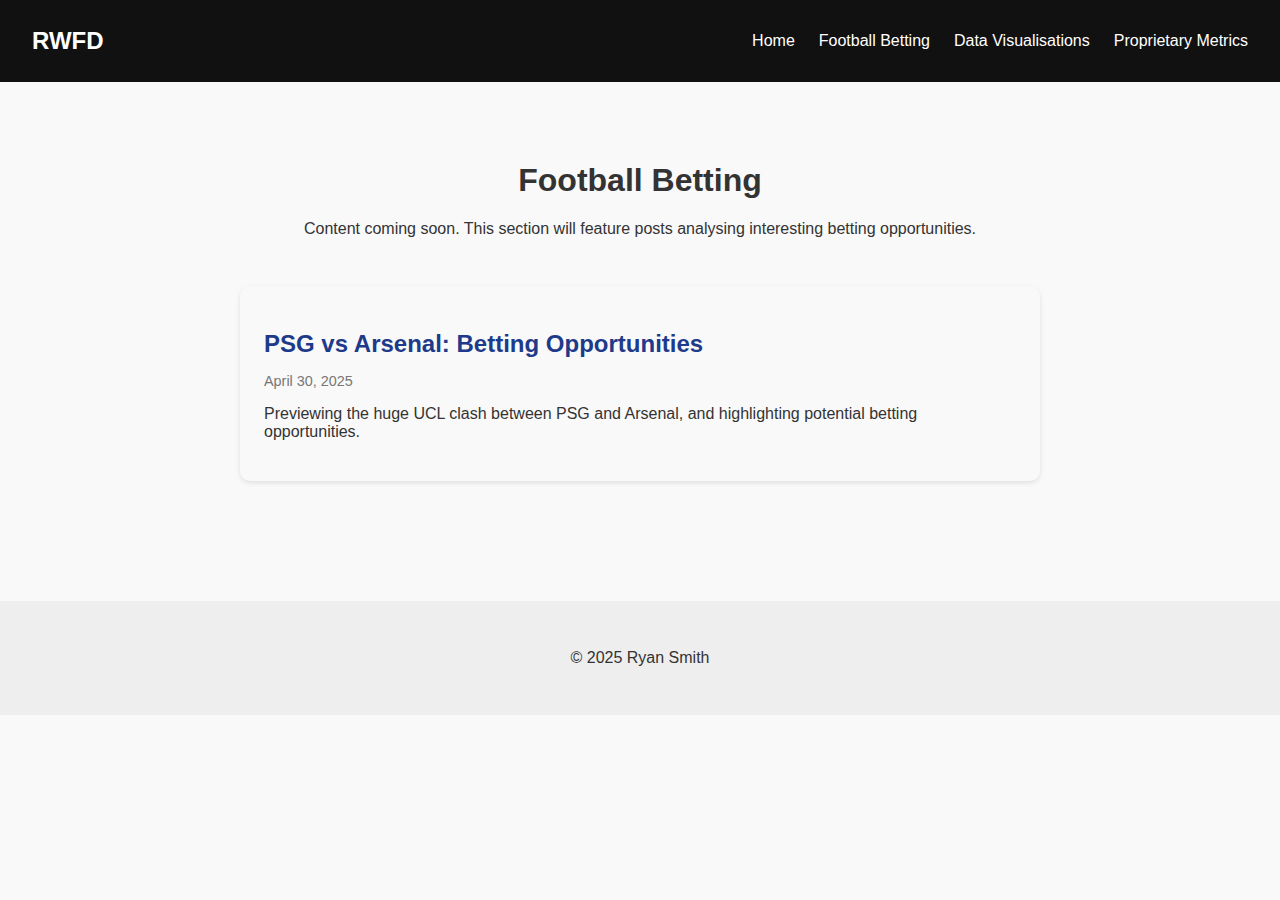
<file: footballbetting.html>
<!DOCTYPE html>
<html lang="en">
<head>
  <meta charset="UTF-8" />
  <meta name="viewport" content="width=device-width, initial-scale=1.0"/>
  <title>Football Betting | RWFD</title>
  <link rel="stylesheet" href="style.css" />
</head>
<body>
  <header>
    <nav class="navbar">
      <div class="logo">RWFD</div>
      <ul class="nav-links">
        <li><a href="index.html">Home</a></li>
        <li><a href="footballbetting.html">Football Betting</a></li>
        <li><a href="datavis.html">Data Visualisations</a></li>
        <li><a href="propmetrics.html">Proprietary Metrics</a></li>
      </ul>
    </nav>
  </header>

  <main>
    <section class="intro">
      <h1>Football Betting</h1>
      <p>Content coming soon. This section will feature posts analysing interesting betting opportunities.</p>
    </section>

<section class="articles">
      <article class="article-preview">
        <h2><a href="psg-arsenal_30_05_25.html">PSG vs Arsenal: Betting Opportunities</a></h2>
        <p class="date">April 30, 2025</p>
        <p>Previewing the huge UCL clash between PSG and Arsenal, and highlighting potential betting opportunities.</p>
      </article>

    </section>
  </main>

  <footer>
    <p>© 2025 Ryan Smith</p>
  </footer>
</body>
</html>
</file>
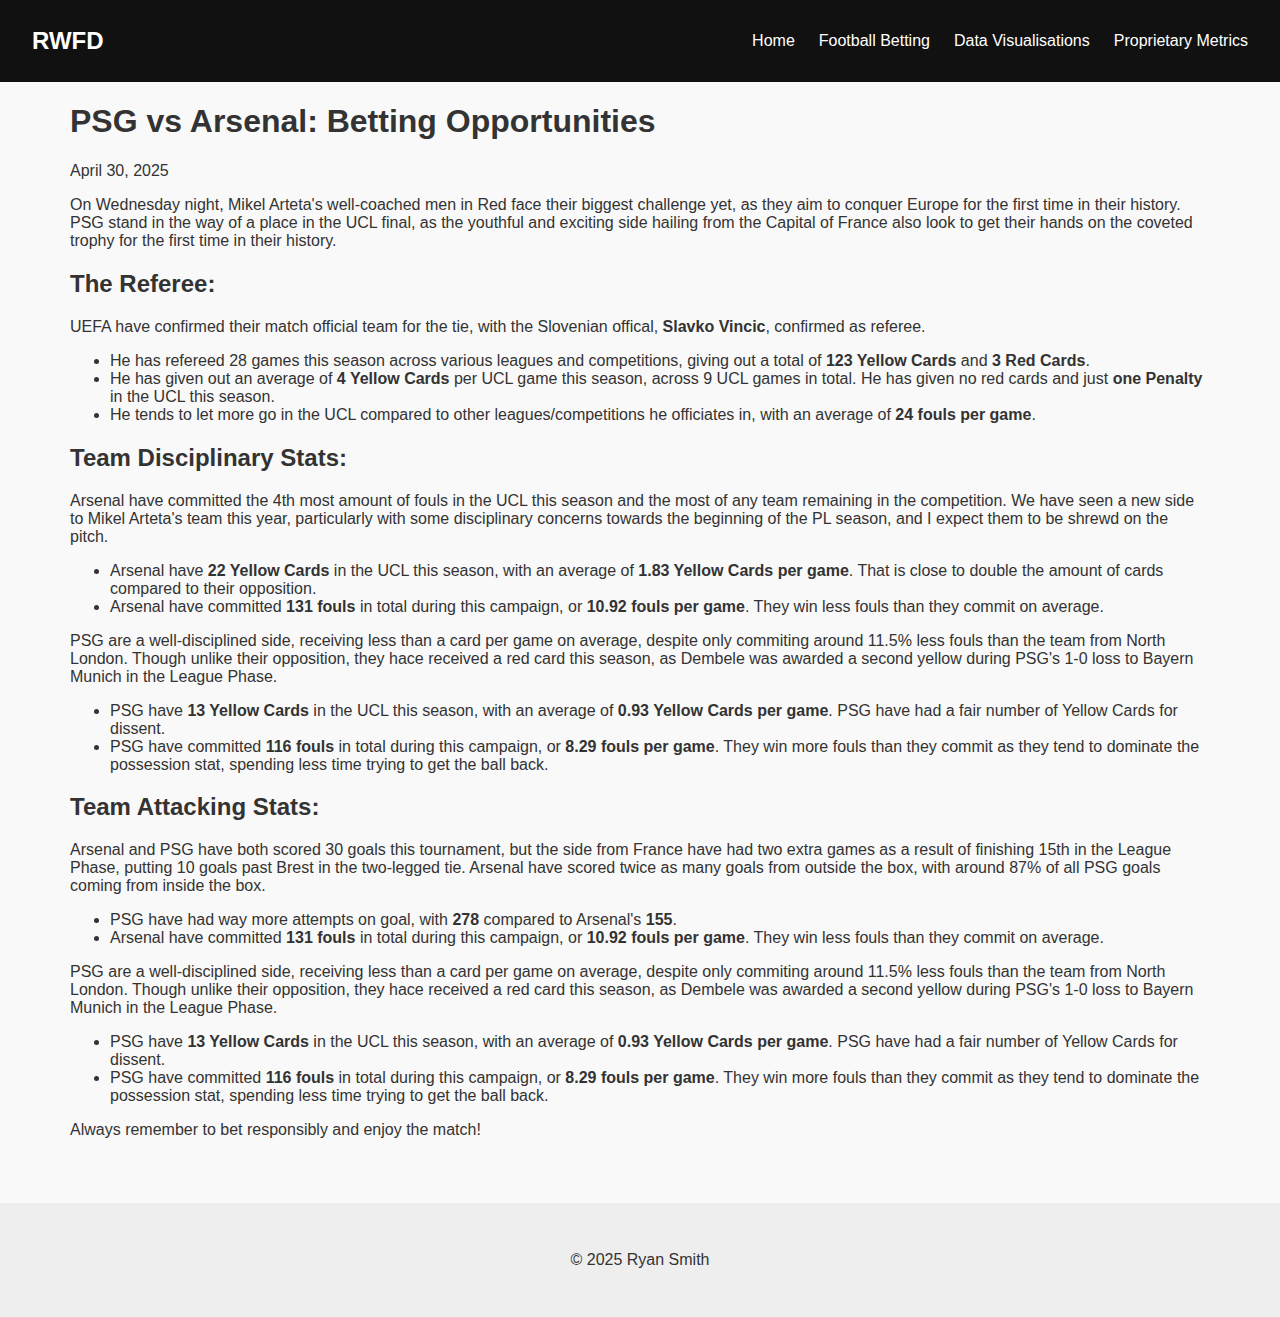
<file: psg-arsenal_30_05_25.html>
<!DOCTYPE html>
<html lang="en">
<head>
  <meta charset="UTF-8" />
  <meta name="viewport" content="width=device-width, initial-scale=1.0"/>
  <title>PSG vs Arsenal: Potential Betting Opportunities| RWFD</title>
  <link rel="stylesheet" href="style.css" />
</head>
<body>
  <header>
    <nav class="navbar">
      <div class="logo">RWFD</div>
      <ul class="nav-links">
        <li><a href="index.html">Home</a></li>
        <li><a href="footballbetting.html">Football Betting</a></li>
        <li><a href="datavis.html">Data Visualisations</a></li>
        <li><a href="propmetrics.html">Proprietary Metrics</a></li>
      </ul>
    </nav>
  </header>

  <main>
    <article class="full-article">
      <h1>PSG vs Arsenal: Betting Opportunities</h1>
      <p class="date">April 30, 2025</p>

      <p>On Wednesday night, Mikel Arteta's well-coached men in Red face their biggest challenge yet, as they aim to conquer Europe for the first time in their history. PSG stand in the way of a place in the UCL final, as the youthful and exciting side hailing from the Capital of France also look to get their hands on the coveted trophy for the first time in their history.  </p>

      <h2>The Referee:</h2>

      <p>UEFA have confirmed their match official team for the tie, with the Slovenian offical, <strong>Slavko Vincic</strong>, confirmed as referee.</p>

      <ul>
        <li>He has refereed 28 games this season across various leagues and competitions, giving out a total of <strong>123 Yellow Cards</strong> and <strong>3 Red Cards</strong>.</li>
        <li>He has given out an average of <strong>4 Yellow Cards</strong> per UCL game this season, across 9 UCL games in total. He has given no red cards and just <strong>one Penalty</strong> in the UCL this season.</li>
        <li>He tends to let more go in the UCL compared to other leagues/competitions he officiates in, with an average of <strong>24 fouls per game</strong>.</li>
      </ul>

      <h2>Team Disciplinary Stats:</h2>

<p>Arsenal have committed the 4th most amount of fouls in the UCL this season and the most of any team remaining in the competition. We have seen a new side to Mikel Arteta's team this year, particularly with some disciplinary concerns towards the beginning of the PL season, and I expect them to be shrewd on the pitch.</p>
      <ul>
        <li>Arsenal have <strong>22 Yellow Cards</strong> in the UCL this season, with an average of <strong>1.83 Yellow Cards per game</strong>. That is close to double the amount of cards compared to their opposition.</li>
        <li>Arsenal have committed <strong>131 fouls</strong> in total during this campaign, or <strong>10.92 fouls per game</strong>. They win less fouls than they commit on average.</li>
      </ul>

<p>PSG are a well-disciplined side, receiving less than a card per game on average, despite only commiting around 11.5% less fouls than the team from North London. Though unlike their opposition, they hace received a red card this season, as Dembele was awarded a second yellow during PSG's 1-0 loss to Bayern Munich in the League Phase. </p>
    <ul>
        <li>PSG have <strong>13 Yellow Cards</strong> in the UCL this season, with an average of <strong>0.93 Yellow Cards per game</strong>. PSG have had a fair number of Yellow Cards for dissent.</li>
        <li>PSG have committed <strong>116 fouls</strong> in total during this campaign, or <strong>8.29 fouls per game</strong>. They win more fouls than they commit as they tend to dominate the possession stat, spending less time trying to get the ball back.</li>
      </ul>

<h2>Team Attacking Stats:</h2>

<p>Arsenal and PSG have both scored 30 goals this tournament, but the side from France have had two extra games as a result of finishing 15th in the League Phase, putting 10 goals past Brest in the two-legged tie. Arsenal have scored twice as many goals from outside the box, with around 87% of all PSG goals coming from inside the box.</p>
      <ul>
        <li>PSG have had way more attempts on goal, with <strong>278</strong> compared to Arsenal's <strong>155</strong>. </li>
        <li>Arsenal have committed <strong>131 fouls</strong> in total during this campaign, or <strong>10.92 fouls per game</strong>. They win less fouls than they commit on average.</li>
      </ul>

<p>PSG are a well-disciplined side, receiving less than a card per game on average, despite only commiting around 11.5% less fouls than the team from North London. Though unlike their opposition, they hace received a red card this season, as Dembele was awarded a second yellow during PSG's 1-0 loss to Bayern Munich in the League Phase. </p>
    <ul>
        <li>PSG have <strong>13 Yellow Cards</strong> in the UCL this season, with an average of <strong>0.93 Yellow Cards per game</strong>. PSG have had a fair number of Yellow Cards for dissent.</li>
        <li>PSG have committed <strong>116 fouls</strong> in total during this campaign, or <strong>8.29 fouls per game</strong>. They win more fouls than they commit as they tend to dominate the possession stat, spending less time trying to get the ball back.</li>
      </ul>


      <p>Always remember to bet responsibly and enjoy the match!</p>

    </article>
  </main>

  <footer>
    <p>© 2025 Ryan Smith</p>
  </footer>
</body>
</html>
</file>
<file: style.css>
body {
  margin: 0;
  font-family: 'Segoe UI', Tahoma, Geneva, Verdana, sans-serif;
  background-color: #f9f9f9;
  color: #333;
}

.navbar {
  display: flex;
  justify-content: space-between;
  align-items: center;
  background-color: #111;
  padding: 1rem 2rem;
}

.logo {
  color: #fff;
  font-size: 1.5rem;
  font-weight: bold;
}

.nav-links {
  list-style: none;
  display: flex;
  gap: 1.5rem;
}

.nav-links a {
  color: #fff;
  text-decoration: none;
  font-weight: 500;
  transition: color 0.3s;
}

.nav-links a:hover {
  color: #00b4d8;
}

.intro {
  text-align: center;
  margin-top: 5rem;
}

footer {
  text-align: center;
  padding: 2rem 0;
  background-color: #eee;
  margin-top: 4rem;
}

.table-container {
  overflow-x: auto;
  margin-bottom: 2rem;
}

.styled-table {
  width: 100%;
  border-collapse: collapse;
  font-family: 'Segoe UI', Tahoma, Geneva, Verdana, sans-serif;
  font-size: 0.95rem;
  box-shadow: 0 0 10px rgba(0, 0, 0, 0.1);
}

.styled-table thead {
  background-color: #003366;
  color: #ffffff;
  text-align: left;
}

.styled-table th,
.styled-table td {
  padding: 12px 15px;
  border-bottom: 1px solid #ddd;
}

.styled-table tbody tr:nth-child(even) {
  background-color: #f3f3f3;
}

.styled-table tbody tr:hover {
  background-color: #e6f2ff;
}

main {
  margin: 0 70px; /* Adds 20px margin to the left and right */
}

.accordion-item {
  border: 1px solid #ccc;
  border-radius: 8px;
  margin-bottom: 1rem;
  background-color: #fff;
  box-shadow: 0 2px 5px rgba(0,0,0,0.05);
}

.accordion-button {
  background-color: #003366;
  color: #fff;
  cursor: pointer;
  padding: 1rem;
  width: 100%;
  text-align: left;
  border: none;
  font-size: 1.1rem;
  font-weight: bold;
  border-radius: 8px 8px 0 0;
  transition: background-color 0.3s ease;
}

.accordion-button:hover {
  background-color: #005a9c;
}

.accordion-content {
  display: none;
  padding: 1rem;
  border-top: 1px solid #ccc;
}

.player-comparison {
  text-align: center;
  padding: 2rem;
  background-color: #f0f4f8;
  margin: 2rem auto;
  border-radius: 10px;
  max-width: 800px;
}

.player-comparison select {
  margin: 10px;
  padding: 8px;
  font-size: 1rem;
}

.player-comparison canvas {
  margin-top: 20px;
}

.articles {
  padding: 2rem;
  max-width: 800px;
  margin: 0 auto;
}

.article-preview {
  background-color: #f9f9f9;
  margin-bottom: 1.5rem;
  padding: 1.5rem;
  border-radius: 10px;
  box-shadow: 0 2px 5px rgba(0,0,0,0.1);
}

.article-preview h2 {
  margin-bottom: 0.5rem;
}

.article-preview h2 a {
  text-decoration: none;
  color: #1e3a8a;
}

.article-preview .date {
  font-size: 0.9rem;
  color: #777;
  margin-bottom: 0.5rem;
}
</file>
